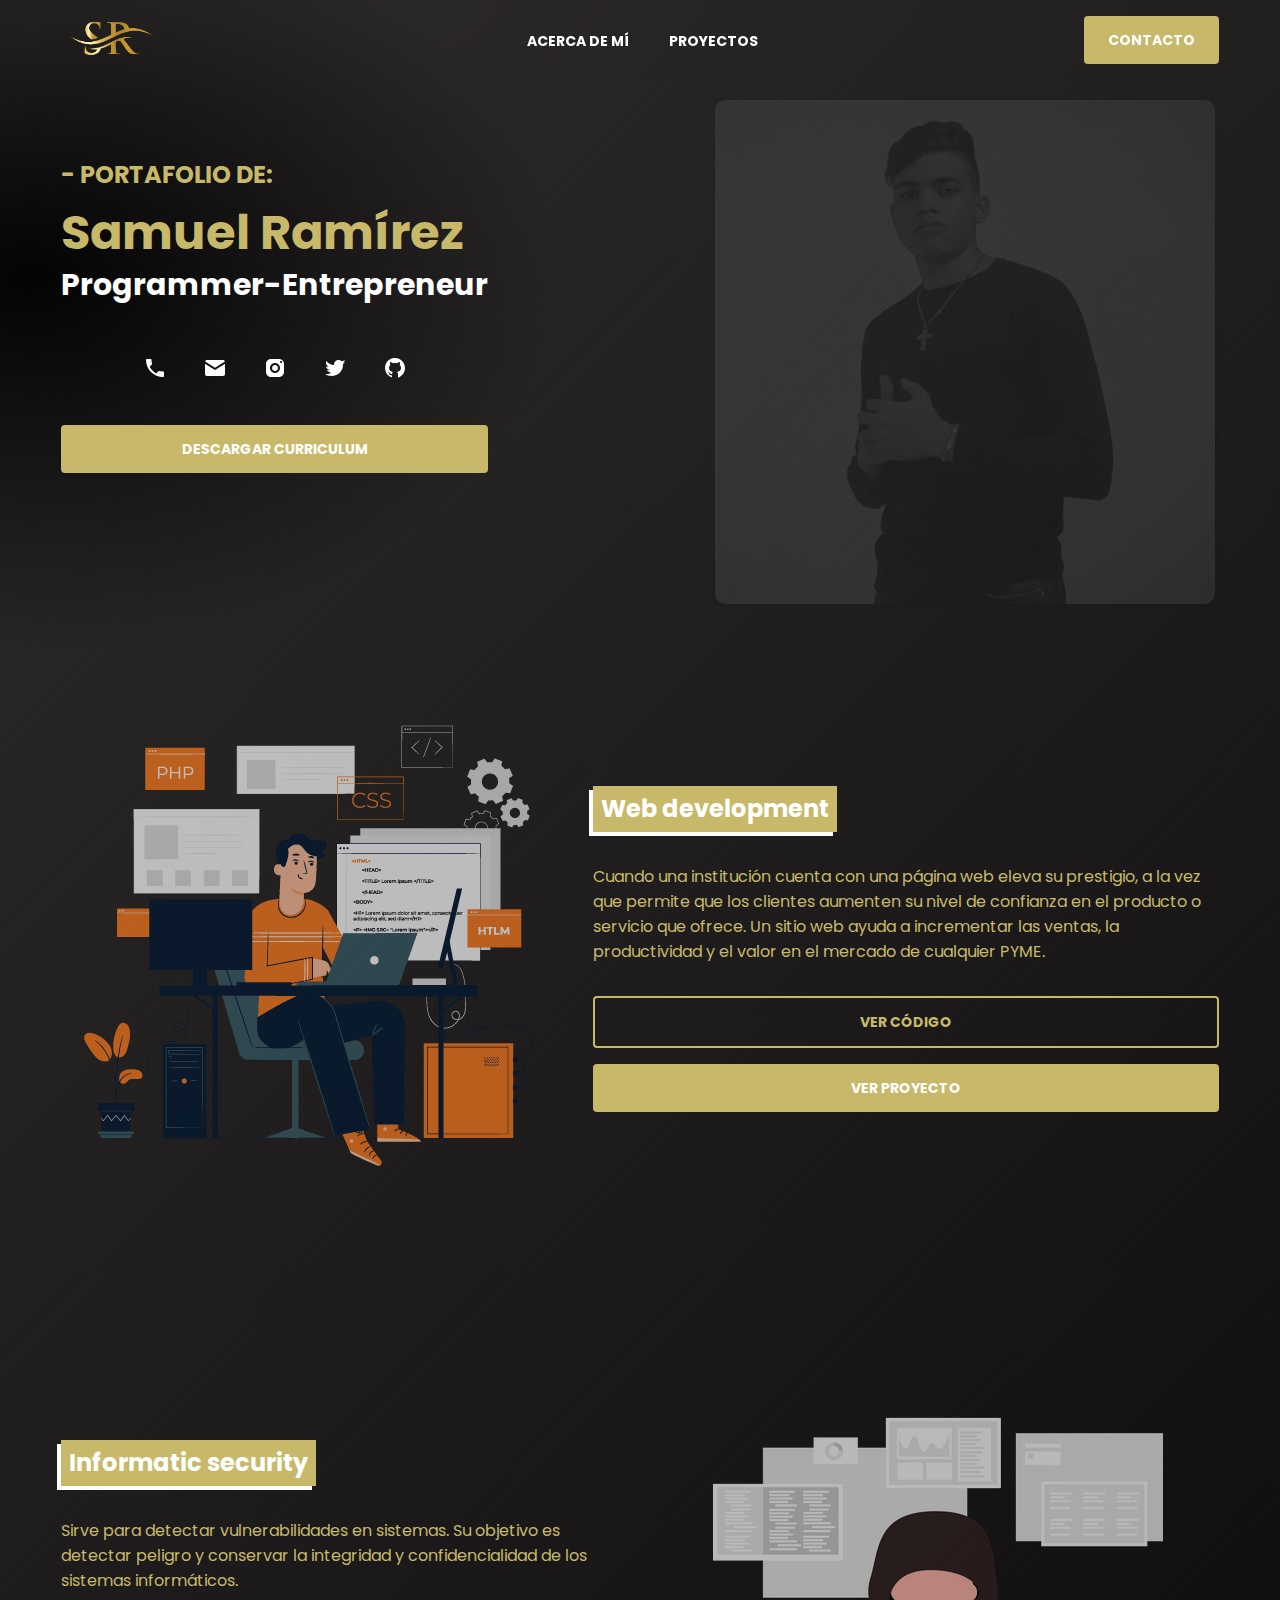
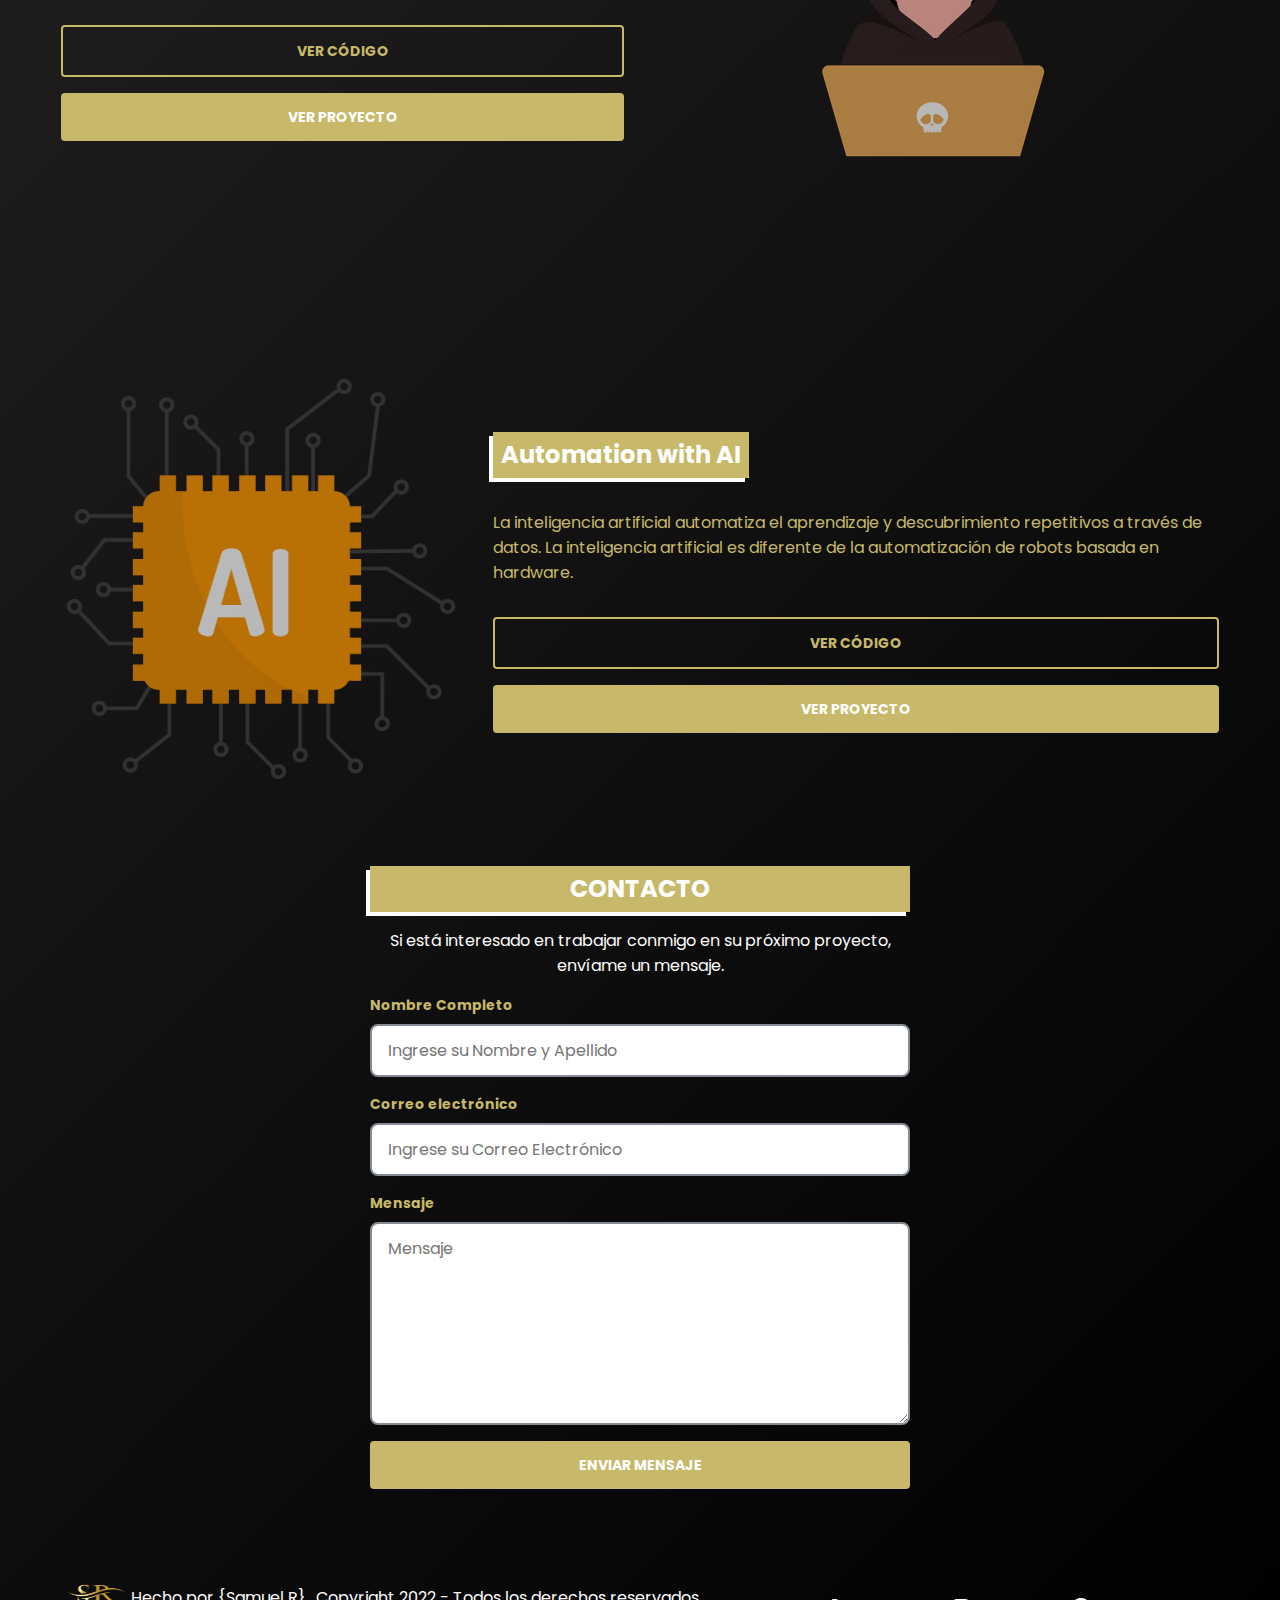
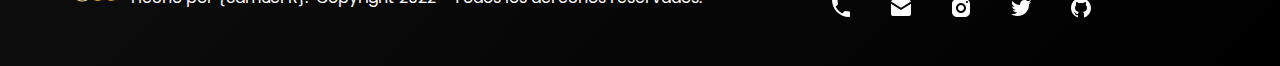
<file: index.html>
<!DOCTYPE html>
<html lang="en">
<head>
  <meta charset="UTF-8">
  <meta http-equiv="X-UA-Compatible" content="IE=edge">
  <meta name="viewport" content="width=device-width, initial-scale=1.0">
  <title>Portafolio | Samuel R</title>
  <link rel="preconnect" href="https://fonts.gstatic.com">
  <link href="https://fonts.googleapis.com/css2?family=Poppins:wght@400;700&display=swap" rel="stylesheet">
  <link rel="stylesheet" href="./css/index.css">
  <link rel="shortcut icon" href="./favicon.png">
</head>
<body>
  <header class="header">
    <div class="wrapper">
      <div class="header-content">
        <img src="./logo.png" width="100" height="40" alt="logo muy bonito">
        <nav class="menu" aria-label="main-navigation">
          <ul>
            <li>
              <a class="is-active" href="#main">Acerca de Mí</a>
            </li>
            <li>
              <a href="#project">Proyectos</a>
            </li>
          </ul>
        </nav>
        <a class="button" href="#contact">Contacto</a>
      </div>
    </div>
  </header>
  <div class="wrapper">


    <section aria-label="main" class="hero" id="main">
      <div class="hero-image">
        <img src="./jaume.png" width="338" height="330" alt="">
      </div>
      <div class="hero-description">
        <h1>
          <span>- PORTAFOLIO DE:</span>
          <span>Samuel Ramírez</span>
          <p>Programmer-Entrepreneur</p>
        </h1>
        <div class="social">
          <a class="button-icon" target="_blank" href="https://api.whatsapp.com/send?phone=584124222110&text=Samuel%20Ramirez"><img src="./icons/icon-phone.svg"></a>
          <a class="button-icon" target="_blank" href="https://mail.google.com/mail/u/0/#inbox?compose=GTvVlcSHxTgDSbgbwWdrZrRCZlVTTwFCPSxwDtQkxDPZttbcNLhPVSJlpTFbJqxCpxTqFPfNjdGSG"><img src="./icons/icon-important_mail.svg"></a>
          <a class="button-icon" target="_blank" href="https://www.instagram.com/samuel.jrr/"><img src="./icons/icon-instagram.svg"></a>
          <a class="button-icon" target="_blank" href="https://twitter.com/?lang=es"><img src="./icons/icon-twitter.svg"></a>
          <a class="button-icon" target="_blank" href="https://github.com/"><img src="./icons/icon-github.svg"></a>
        </div>
        <a href="#" class="button">Descargar curriculum</a>
      </div>
    </section>

    <div class="project" id="project">
      <div class="project-image">
        <img src="./leonidas-esteban.png" alt="">
      </div>
      <div class="project-description">
        <a class="title" target="_blank" href="">Web development</a>
        <p>Cuando una institución cuenta con una página web eleva su prestigio, a la vez que permite que los clientes aumenten su nivel de confianza en el producto o servicio que ofrece. Un sitio web ayuda a incrementar las ventas, la productividad y el valor en el mercado de cualquier PYME.</p>
        <a target="_blank" href="https://github.com/" class="button is-secondary">Ver Código</a>
        <a target="_blank" href="https://github.com/" class="button">Ver Proyecto</a>
      </div>

    </div>

    <div class="project">
      <div class="project-image">
        <img src="./marvol.png" alt="">
      </div>
      <div class="project-description">
        <a class="title" target="_blank" href="">Informatic security</a>
        <p> Sirve para detectar vulnerabilidades en sistemas. Su objetivo es detectar peligro y conservar la integridad y confidencialidad de los sistemas informáticos.</p>
        <a target="_blank" href="https://github.com/" class="button is-secondary">Ver Código</a>
        <a target="_blank" href="https://github.com/" class="button">Ver Proyecto</a>
      </div>

    </div>
    <div class="project">
      <div class="project-image">
        <img src="./netnet.png" alt="">
      </div>
      <div class="project-description">
        <a class="title" target="_blank" href="">Automation with AI</a>
        <p>La inteligencia artificial automatiza el aprendizaje y descubrimiento repetitivos a través de datos. La inteligencia artificial es diferente de la automatización de robots basada en hardware.</p>
        <a target="_blank" href="https://github.com/" class="button is-secondary">Ver Código</a>
        <a target="_blank" href="https://github.com/" class="button">Ver Proyecto</a>
      </div>

    </div>
    <form action="" method="POST" class="form">
      <div class="form-content">
        <h2 class="title">CONTACTO</h2>
        <p>Si está interesado en trabajar conmigo en su próximo proyecto,
        envíame un mensaje.</p>
        <label for="form-name">
          Nombre Completo
          <input required name="name" id="form-name" type="text" placeholder="Ingrese su Nombre y Apellido">
        </label>
        <label for="form-name">
          Correo electrónico
          <input required name="email" id="form-name" type="email" placeholder="Ingrese su Correo Electrónico">
        </label>
        <label for="form-name">
          Mensaje
          <textarea required name="message" placeholder="Mensaje" id="form-message" cols="30" rows="7"></textarea>
        </label>
        <button class="button" type="submit">Enviar mensaje</button>
      </div>
    </form>
    <footer class="footer" id="contact">
      <div class="footer-content">
        <div class="footer-logo">
          <img src="./logo.png" width="70" height="20" alt="logo muy bonito">
        </div>

        <div class="social">
          <a class="button-icon" target="_blank" href="https://api.whatsapp.com/send?phone=584124222110&text=Samuel%20Ramirez"><img src="./icons/icon-phone.svg"></a>
          <a class="button-icon" target="_blank" href="https://mail.google.com/mail/u/0/#inbox?compose=GTvVlcSHxTgDSbgbwWdrZrRCZlVTTwFCPSxwDtQkxDPZttbcNLhPVSJlpTFbJqxCpxTqFPfNjdGSG"><img src="./icons/icon-important_mail.svg"></a>
          <a class="button-icon" target="_blank" href="https://www.instagram.com/samuel.jrr/"><img src="./icons/icon-instagram.svg"></a>
          <a class="button-icon" target="_blank" href="https://twitter.com/?lang=es"><img src="./icons/icon-twitter.svg"></a>
          <a class="button-icon" target="_blank" href="https://github.com/"><img src="./icons/icon-github.svg"></a>
        </div>
        <div class="footer-copyright">
          <p>
            Hecho por {Samuel R}.
          </p>
          <p>
            Copyright 2022 - Todos los derechos reservados.
          </p>
        </div>
      </div>
    </footer>
  </div>



</body>
</html>
</file>
<file: css/index.css>
@import "./button.css";
@import "./button-icon.css";
@import "./header.css";
@import "./hero.css";
@import "./wrapper.css";
@import "./menu.css";
@import "./project.css";
@import "./social.css";
@import "./footer.css";
@import "./form.css";
@import "./title.css";


:root {
  --fontBase: 'Poppins', sans-serif;
  --headline1: bold 95px/153.71px var(--fontBase);
  --headline2: bold 59px/95px var(--fontBase);
  --headline3: bold 48px/77px var(--fontBase);
  --headline4: bold 34px/55px var(--fontBase);
  --headline5: bold 24px/38px var(--fontBase);
  --body1: 16px/25px var(--fontBase);
  --body2: 14px/22px var(--fontBase);
  --button: bold 14px/22px var(--fontBase);
  --caption: 12px/19px var(--fontBase);
  --gradient: radial-gradient(41.48% 11.48% at 2.38% 8.52%, #000000e8 0%, rgba(255, 255, 255, 0) 100%), linear-gradient(135deg, #130f0fe1 0%, #000000 100%);
  --purple: #c7b969;
  --green: #42E2B8;
  --white: white;
}

body {
  background: var(--gradient);
  min-block-size: 100vh;
  font: var(--body1);
  color: var(--purple);
  margin: 0;
}
</file>
